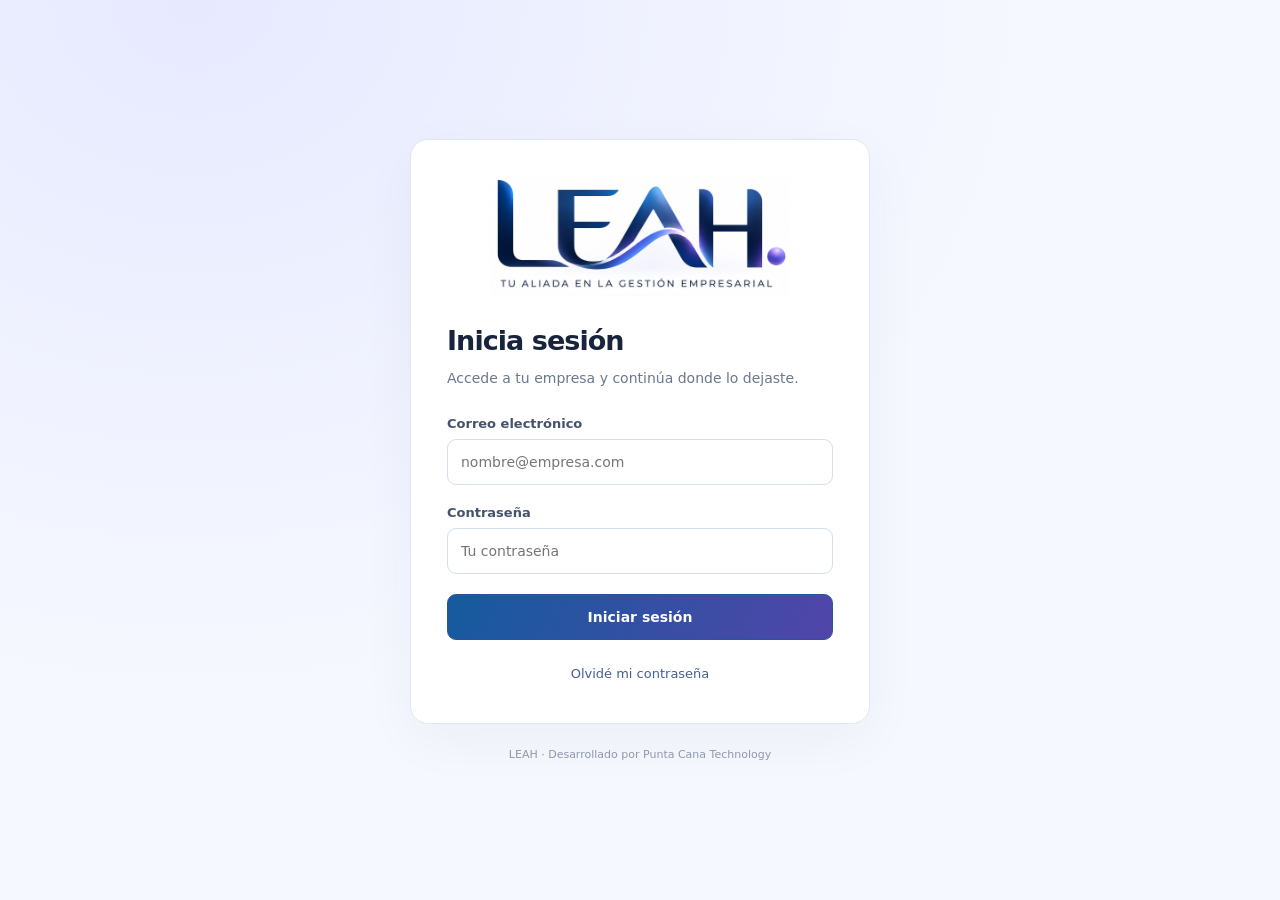
<file: index.html>
<!doctype html>
<html lang="es">
  <head>
    <meta charset="UTF-8" />
    <link rel="icon" type="image/svg+xml" href="/favicon.svg" />
    <meta name="viewport" content="width=device-width, initial-scale=1.0" />
    <meta name="theme-color" content="#112c59" />
    <meta name="description" content="LEAH, tu aliada en la gestión empresarial. Clientes, ventas, reservas y operaciones en un solo lugar." />
    <title>LEAH · Gestión empresarial</title>
    <script type="module" crossorigin src="/assets/index-CTPLPhIm.js"></script>
    <link rel="modulepreload" crossorigin href="/assets/rolldown-runtime-pP25SEvz.js">
    <link rel="stylesheet" crossorigin href="/assets/index-CT2WWMcm.css">
  </head>
  <body>
    <div id="root"></div>
  </body>
</html>
</file>
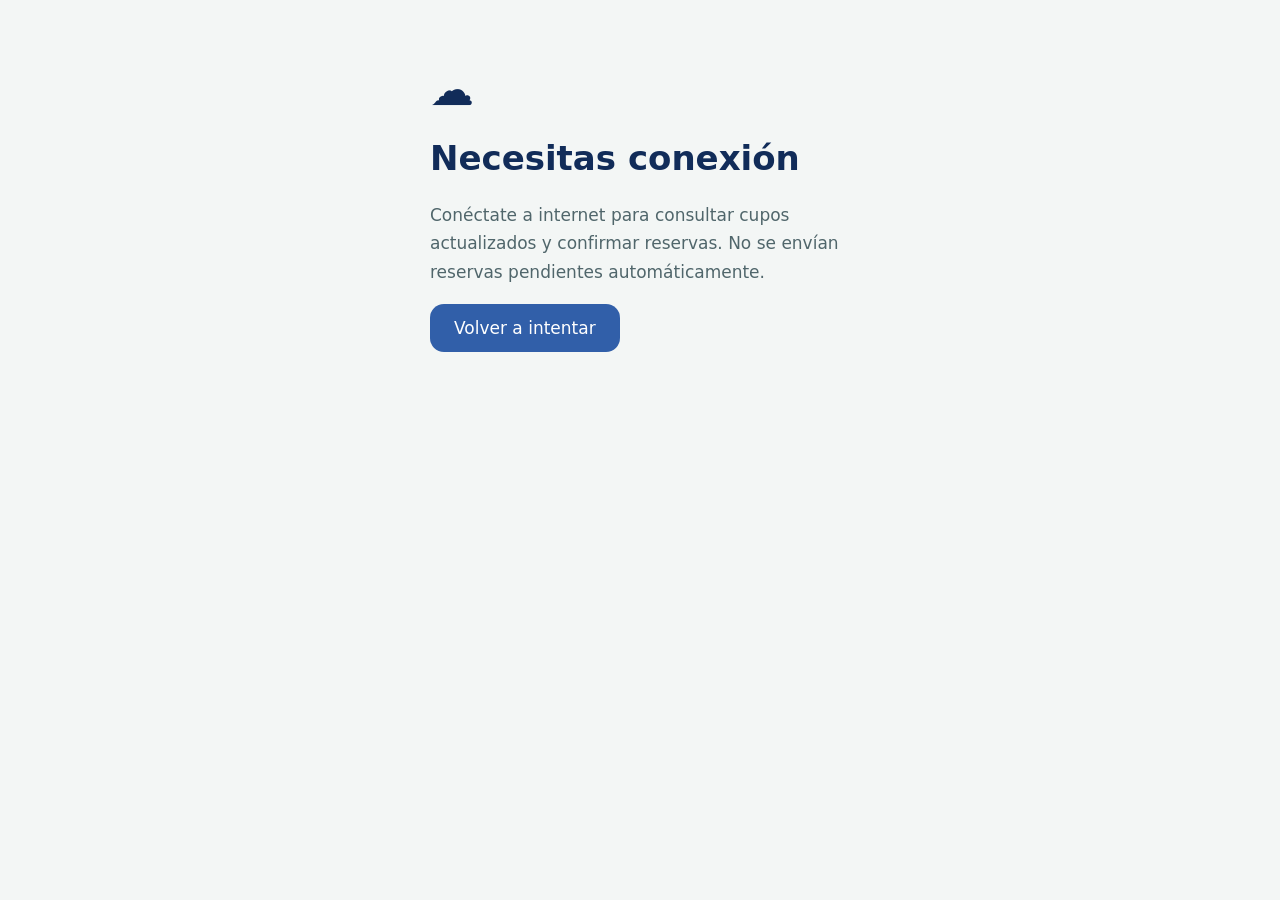
<file: app/offline.html>
<!doctype html><html lang="es"><meta charset="utf-8"><meta name="viewport" content="width=device-width,initial-scale=1"><meta name="theme-color" content="#112c59"><title>Sin conexión · LEAH Móvil</title><style>body{margin:0;padding:64px 24px;font:17px system-ui;background:#f3f6f5;color:#112c59}main{max-width:420px;margin:auto}span{font-size:44px}a{display:inline-block;padding:14px 24px;border-radius:14px;background:#315fa9;color:white;text-decoration:none}p{line-height:1.7;color:#50666b}</style><main><span>☁</span><h1>Necesitas conexión</h1><p>Conéctate a internet para consultar cupos actualizados y confirmar reservas. No se envían reservas pendientes automáticamente.</p><a href="/app/">Volver a intentar</a></main></html>
</file>
<file: assets/index-CT2WWMcm.css>
:root{color:#172033;font-synthesis:none;text-rendering:optimizelegibility;-webkit-font-smoothing:antialiased;-moz-osx-font-smoothing:grayscale;background:#f5f7fb;font-family:Inter,system-ui,-apple-system,BlinkMacSystemFont,Segoe UI,sans-serif}*{box-sizing:border-box}body{background:#f5f7fb;min-width:320px;min-height:100vh;margin:0}button,input,textarea,select{font:inherit}button{cursor:pointer}#root{min-height:100vh}.auth-page{box-sizing:border-box;color:#17243c;background:radial-gradient(at 15% 0,#e5ecfa,#0000 55%),#f5f7fb;flex-direction:column;justify-content:center;align-items:center;min-height:100dvh;padding:32px 20px;font-family:inherit;display:flex}.auth-card{box-sizing:border-box;background:#fff;border:1px solid #e1e7f0;border-radius:18px;width:100%;max-width:460px;padding:36px;box-shadow:0 16px 55px #14213b0b}.auth-brand{color:#334968;align-items:center;gap:12px;margin-bottom:32px;font-size:13px;font-weight:700;display:flex}.auth-brand-mark{color:#fff;letter-spacing:.05em;background:#263e70;border-radius:12px;flex-shrink:0;place-items:center;width:46px;height:46px;font-size:12px;display:grid}.auth-brand small{color:#8792a5;margin-top:4px;font-size:11px;font-weight:400;display:block}.auth-card h1{letter-spacing:-.035em;margin:0 0 10px;font-size:27px;font-weight:750;line-height:1.25}.auth-description{color:#6b778c;margin:0 0 26px;font-size:14px;line-height:1.65}.auth-form{gap:20px;display:grid}.auth-field{color:#44536b;gap:8px;font-size:13px;font-weight:600;display:grid}.auth-field input{box-sizing:border-box;color:#17243c;width:100%;min-width:0;min-height:46px;font:inherit;background:#fff;border:1px solid #d6deeb;border-radius:9px;outline:none;padding:12px 13px;font-size:14px;font-weight:400;transition:border-color .15s,box-shadow .15s}.auth-field input:focus{border-color:#617eb9;box-shadow:0 0 0 3px #617eb91a}.auth-field input:disabled{color:#64748b;background:#f8fafc}.auth-hint{color:#7c8799;margin:-10px 0 0;font-size:12px;line-height:1.6}.auth-primary,.auth-secondary{box-sizing:border-box;width:100%;min-height:46px;font:inherit;text-align:center;cursor:pointer;border-radius:9px;justify-content:center;align-items:center;gap:8px;padding:12px 16px;font-size:14px;font-weight:650;text-decoration:none;display:flex}.auth-primary{color:#fff;background:#263e70;border:1px solid #263e70}.auth-primary:hover{background:#1c3059;border-color:#1c3059}.auth-secondary{color:#344b73;background:#fff;border:1px solid #d8dfeb}.auth-secondary:hover{background:#f6f8fc}.auth-primary:disabled,.auth-secondary:disabled{opacity:.55;cursor:wait}.auth-primary:focus-visible,.auth-secondary:focus-visible,.auth-text-button:focus-visible{outline-offset:3px;outline:3px solid #9ab4e6}.auth-text-button{color:#435f92;width:100%;font:inherit;cursor:pointer;text-align:center;box-sizing:border-box;background:0 0;border:0;margin-top:20px;padding:6px;font-size:13px;text-decoration:none;display:block}.auth-notice{color:#3d567b;overflow-wrap:anywhere;background:#f3f7fc;border:1px solid #dce5f2;border-radius:9px;margin:0 0 20px;padding:12px 14px;font-size:13px;line-height:1.6}.auth-notice.error{color:#a13d38;background:#fff5f4;border-color:#f1d3d0}.auth-notice.success{color:#2c6d46;background:#f1faf4;border-color:#c9e5d3}.auth-form .auth-notice{margin:0}.auth-account{background:#f8fafc;border:1px solid #e5eaf2;border-radius:10px;gap:5px;margin:0 0 24px;padding:14px 16px;display:grid}.auth-account span{color:#7c8799;font-size:11px}.auth-account strong{overflow-wrap:anywhere;font-size:14px;font-weight:600}.auth-actions{gap:12px;display:grid}.auth-footer{color:#8d98a9;margin:24px 0 0;font-size:11px}@media (width<=480px){.auth-page{padding:24px 16px}.auth-card{border-radius:14px;padding:28px 24px}.auth-card h1{font-size:25px}}.trial-fields{border:0;gap:18px;min-width:0;margin:0;padding:0;display:grid}.trial-fields:disabled{opacity:.6}.trial-fields select{box-sizing:border-box;width:100%;min-height:46px;font:inherit;color:inherit;background:#fff;border:1px solid #d6deeb;border-radius:9px;padding:12px}.trial-consent{color:#63726c;align-items:flex-start;gap:10px;font-size:12px;line-height:1.6;display:flex}.trial-consent input{flex-shrink:0;margin-top:4px}.trial-consent a,.auth-notice a{text-decoration:underline}.leah-auth{background:radial-gradient(at 15% 0,#e7eaff,#0000 55%),#f6f8ff}.leah-auth .auth-brand-mark{color:#d8d0ff;background:#123569;font-size:22px}.private-trial-banner{color:#254b35;background:#edf3dc;border-bottom:1px solid #c9d8b0;flex-wrap:wrap;justify-content:center;align-items:center;gap:15px;padding:10px 20px;font-size:12px;display:flex}.private-trial-banner a{font-weight:650;text-decoration:underline}.leah-auth .auth-brand{justify-content:center;margin-bottom:28px}.auth-leah-logo{width:100%;max-width:300px;height:auto;display:block}.leah-auth .auth-primary{background:linear-gradient(115deg,#155b9e,#5145a9);border-color:#2855a0}.leah-auth .auth-primary:hover{background:linear-gradient(115deg,#123e76,#42358e)}.private-trial-banner{color:#263f79;background:#eef1ff;border-color:#d8ddf6}.sidebar{color:#e2e8f0;background:#101c30;flex-direction:column;flex:0 0 268px;width:268px;height:100dvh;min-height:0;padding:24px 14px 14px;display:flex;position:sticky;top:0}.sidebar-icon{flex:0 0 19px;width:19px;height:19px}.sidebar-brand{align-items:center;gap:11px;min-width:0;padding:0 6px 22px;display:flex}.sidebar-brand-mark{color:#fff;background:#2563eb;border:1px solid #60a5fa66;border-radius:12px;flex:0 0 38px;place-items:center;width:38px;height:38px;display:grid}.sidebar-brand-mark .sidebar-icon{width:23px;height:23px}.sidebar-brand>div{min-width:0}.sidebar-brand strong{letter-spacing:-.4px;color:#f8fafc;align-items:center;gap:9px;font-size:18px;display:flex}.sidebar-brand-caption{color:#94a3b8;letter-spacing:0;font-size:10px;font-weight:400}.sidebar-brand p{color:#bac8db;text-overflow:ellipsis;white-space:nowrap;margin:4px 0 0;font-size:12px;overflow:hidden}.sidebar-search{color:#94a3b8;background:#ffffff06;border:1px solid #ffffff20;border-radius:9px;align-items:center;gap:8px;margin:0 4px 17px;padding:9px 10px;display:flex}.sidebar-search:focus-within{border-color:#60a5fa;box-shadow:0 0 0 2px #60a5fa22}.sidebar-search .sidebar-icon{flex-basis:16px;width:16px;height:16px}.sidebar-search input{color:#f1f5f9;width:100%;min-width:0;box-shadow:none;background:0 0;border:0;outline:none;padding:0;font-size:12px}.sidebar-search input::placeholder{color:#9aabc2}.sidebar-search button{color:#cbd5e1;background:0 0;border:0;place-items:center;padding:0;display:grid}.sidebar-nav{overscroll-behavior:contain;scrollbar-width:thin;scrollbar-color:#40516a transparent;flex:1;min-height:0;padding-right:4px;overflow-y:auto}.sidebar-shortcuts{border-bottom:1px solid #ffffff12;margin-bottom:8px;padding-bottom:12px}.sidebar-item{color:#b9c7da;text-align:left;background:0 0;border:1px solid #0000;border-radius:8px;align-items:center;gap:11px;width:100%;min-height:40px;padding:10px 11px;font-size:12.5px;line-height:1.4;transition:background .15s,color .15s;display:flex}.sidebar-notification-badge{color:#162033;background:#f59e0b;border-radius:999px;place-items:center;min-width:20px;height:20px;margin-left:auto;padding:0 5px;font-size:10px;font-weight:800;line-height:1;display:grid}.sidebar-item+.sidebar-item{margin-top:2px}.sidebar-item .sidebar-icon{color:#8fa4c0}.sidebar-item:hover{color:#fff;background:#ffffff09}.sidebar-item.active{color:#fff;background:#2563eb;border-color:#5790ff55;font-weight:600;box-shadow:0 3px 8px #00000012}.sidebar-item.active .sidebar-icon{color:#fff}.sidebar-group{margin:2px 0 6px}.sidebar-group-toggle{color:#95a7c0;letter-spacing:.9px;text-transform:uppercase;text-align:left;background:0 0;border:0;border-radius:6px;justify-content:space-between;align-items:center;gap:8px;width:100%;padding:11px 10px;font-size:10px;font-weight:650;display:flex}.sidebar-group-toggle:hover{color:#e2e8f0;background:#ffffff05}.sidebar-group-toggle:disabled{cursor:default;opacity:1}.sidebar-group-indicator{align-items:center;gap:7px;display:flex}.sidebar-group-indicator i{background:#60a5fa;border-radius:50%;width:5px;height:5px}.sidebar-group-toggle .sidebar-icon{flex-basis:13px;width:13px;height:13px;transition:transform .15s}.sidebar-group-toggle[aria-expanded=true] .sidebar-icon{transform:rotate(90deg)}.sidebar-group-items{padding-bottom:5px}.sidebar-group-items[hidden]{display:none}.sidebar-app-link{color:#c8d6eb;background:#ffffff04;border:1px solid #ffffff18;border-radius:10px;align-items:center;gap:10px;margin:15px 2px 9px;padding:12px 10px;font-size:12px;text-decoration:none;display:flex}.sidebar-app-link:hover{background:#ffffff0b;border-color:#60a5fa66}.sidebar-app-link>span{flex:1}.sidebar-app-link small{color:#8fa4c0;margin-top:4px;font-size:9px;display:block}.sidebar-app-link>.sidebar-icon:last-child{flex-basis:13px;width:13px}.sidebar-empty{color:#b9c7da;padding:20px 10px;font-size:13px;line-height:1.6}.sidebar-empty button{color:#93c5fd;background:0 0;border:0;margin-top:10px;padding:0;font-size:12px;text-decoration:underline;display:block}.sidebar-user{border-top:1px solid #ffffff14;flex-shrink:0;margin-top:8px;padding:12px 3px 0}.sidebar-connection{color:#9caec7;text-align:left;background:0 0;border:0;align-items:center;gap:7px;margin:0 0 10px;padding:0 6px;font-size:10px;display:flex}.sidebar-connection-dot{background:#fbbf24;border-radius:50%;flex:0 0 6px;width:6px;height:6px}.sidebar-connection-connected .sidebar-connection-dot{background:#34d399}.sidebar-connection-error .sidebar-connection-dot{background:#f87171}.sidebar-account{align-items:center;gap:3px;display:flex}.sidebar-profile{color:#e2e8f0;text-align:left;background:0 0;border:0;border-radius:8px;flex:1;align-items:center;gap:9px;min-width:0;padding:6px;display:flex}.sidebar-profile:hover,.sidebar-profile.active{background:#ffffff09}.sidebar-avatar{color:#bfdbfe;background:#293c59;border-radius:50%;flex:0 0 30px;place-items:center;width:30px;height:30px;font-size:13px;font-weight:600;display:grid}.sidebar-profile>span:last-child{min-width:0}.sidebar-profile strong{font-size:11px;font-weight:500;display:block}.sidebar-profile small{color:#94a3b8;white-space:nowrap;text-overflow:ellipsis;margin-top:3px;font-size:10px;display:block;overflow:hidden}.sidebar-logout{color:#94a3b8;background:0 0;border:0;border-radius:7px;flex:0 0 32px;place-items:center;height:34px;padding:6px;display:grid}.sidebar-logout:hover{color:#fff;background:#ffffff09}.sidebar button:focus-visible,.sidebar a:focus-visible{outline-offset:2px;outline:2px solid #93c5fd}@media (width<=800px){.app-layout>.sidebar{width:min(286px,88vw);overflow:hidden}.sidebar{padding-top:20px;padding-bottom:max(14px,env(safe-area-inset-bottom))}.sidebar-item{min-height:44px}.sidebar-group-toggle{min-height:42px}}@media (prefers-reduced-motion:reduce){.sidebar-item,.sidebar-group-toggle .sidebar-icon{transition:none}}.sidebar-brand{flex-wrap:wrap;gap:8px}.sidebar-brand-mark{box-sizing:border-box;background:#fff;border:0;border-radius:9px;flex-basis:146px;width:146px;height:49px;padding:5px 8px}.sidebar-brand-mark img{width:100%;height:auto;display:block}.sidebar-brand>div{flex:100%}.sidebar-brand strong{letter-spacing:.02em;font-size:13px}.sidebar-brand-caption{font-size:10px}.sidebar-brand p{margin-top:5px}.plan-request-trigger,.plan-request-expired-button{color:#173b72;font:inherit;cursor:pointer;white-space:nowrap;background:#fff;border:1px solid #c7d2e3;border-radius:9px;padding:9px 13px;font-size:12px;font-weight:600;line-height:1.3}.plan-request-trigger:hover,.plan-request-expired-button:hover{background:#eff5ff;border-color:#7797c2}.plan-request-expired-button{margin-top:16px}.plan-request-backdrop{z-index:1200;background:#0b1730a8;place-items:center;padding:18px;display:grid;position:fixed;inset:0;overflow-y:auto}.plan-request-dialog{color:#17233a;background:#fff;border:1px solid #d9e2ef;border-radius:18px;width:min(100%,560px);max-height:min(90dvh,780px);padding:24px;overflow:auto;box-shadow:0 26px 90px #09172d55}.plan-request-dialog>header{justify-content:space-between;gap:18px;margin-bottom:18px;display:flex}.plan-request-dialog>header>div>span{color:#62738d;letter-spacing:.1em;text-transform:uppercase;font-size:10px;font-weight:700}.plan-request-dialog h2{margin:8px 0;font-size:25px}.plan-request-dialog>header p{color:#64748b;margin:0;font-size:13px;line-height:1.55}.plan-request-dialog>header>button{color:#65748b;cursor:pointer;background:0 0;border:0;align-self:flex-start;font-size:26px;line-height:1}.plan-request-dialog form fieldset{border:0;gap:14px;padding:0;display:grid}.plan-request-dialog label{color:#35435b;gap:6px;font-size:12px;font-weight:650;display:grid}.plan-request-dialog select,.plan-request-dialog textarea{color:#18263d;width:100%;min-height:42px;font:inherit;background:#fff;border:1px solid #cbd5e1;border-radius:8px;padding:10px;font-weight:400}.plan-request-dialog textarea{resize:vertical}.plan-request-current{color:#55657d;margin:0;font-size:12px}.plan-request-price,.plan-request-hint{color:#56657d;background:#f2f6fc;border-radius:8px;margin:0;padding:11px 12px;font-size:11px;line-height:1.5}.plan-request-error,.plan-request-success{border-radius:8px;padding:11px 13px;font-size:12px;line-height:1.5}.plan-request-error{color:#a12b24;background:#fff1f0}.plan-request-success{color:#17603b;background:#eaf8ef}.plan-request-dialog footer{justify-content:flex-end;gap:9px;margin-top:18px;display:flex}.plan-request-dialog footer button{color:#34445c;font:inherit;cursor:pointer;background:#fff;border:1px solid #cbd5e1;border-radius:8px;padding:10px 14px;font-size:12px;font-weight:600}.plan-request-dialog footer .plan-request-submit{color:#fff;background:#173b72;border-color:#173b72}.plan-request-dialog button:disabled{opacity:.55;cursor:wait}@media (width<=520px){.plan-request-dialog{border-radius:14px;padding:19px}.plan-request-trigger{padding:8px;font-size:11px}.plan-request-dialog footer button{flex:1}}.saas-plan-requests{margin:0 0 20px}.saas-request-count{color:#174783;vertical-align:2px;background:#dbeafe;border-radius:99px;place-items:center;min-width:23px;height:23px;margin-left:5px;padding:0 6px;font-size:12px;display:inline-grid}.saas-request-list{gap:12px;display:grid}.saas-request-card{background:#fff;border:1px solid #e0e6ef;border-radius:12px;padding:16px}.saas-request-card header{justify-content:space-between;align-items:flex-start;gap:15px;display:flex}.saas-request-card h3{margin:5px 0;font-size:17px}.saas-request-card header p{color:#64748b;margin:0;font-size:12px}.saas-request-card header a{color:#245b9c}.saas-request-kind{letter-spacing:.04em;text-transform:uppercase;color:#61728a;font-size:10px;font-weight:700}.saas-request-status{color:#875d00;white-space:nowrap;background:#fff6db;border-radius:99px;padding:5px 9px;font-size:10px;font-weight:700}.saas-request-status.contacted{color:#24518d;background:#e9f2ff}.saas-request-status.completed{color:#276445;background:#e7f6ed}.saas-request-status.declined{color:#667085;background:#f0f2f5}.saas-request-details{gap:5px;margin:14px 0;display:grid}.saas-request-details p{color:#536176;margin:0;font-size:12px;line-height:1.5}.saas-request-message{white-space:pre-wrap;background:#f6f8fb;border-radius:7px;padding:10px}.saas-request-admin-note{color:#526076;gap:5px;margin:0 0 12px;font-size:11px;font-weight:650;display:grid}.saas-request-admin-note textarea{font:inherit;resize:vertical;border:1px solid #d0d8e4;border-radius:7px;padding:8px;font-weight:400}.saas-request-card footer{flex-wrap:wrap;gap:8px;display:flex}.saas-request-card footer button{color:#23436c;cursor:pointer;background:#fff;border:1px solid #c9d3e1;border-radius:7px;padding:8px 10px;font-size:11px;font-weight:650}.saas-request-card footer .saas-request-decline{color:#8d3330}.saas-request-footnote{color:#66758a;margin:14px 0 0;font-size:11px;line-height:1.5}@media (width<=600px){.saas-request-card header{flex-direction:column}.saas-request-card footer button{flex:1}}.global-search{z-index:100;width:min(560px,100%);position:relative}.global-search-input-wrapper{align-items:center;display:flex;position:relative}.global-search-icon{pointer-events:none;font-size:16px;position:absolute;left:14px}.global-search-input{color:#1f2937;box-sizing:border-box;background:#fff;border:1px solid #d9dee7;border-radius:10px;outline:none;width:100%;height:44px;padding:0 42px;font-size:14px;transition:border-color .2s,box-shadow .2s}.global-search-input::placeholder{color:#8b95a5}.global-search-input:focus{border-color:#2563eb;box-shadow:0 0 0 3px #2563eb1a}.global-search-loading{color:#6b7280;font-size:13px;position:absolute;right:14px}.global-search-clear{color:#6b7280;cursor:pointer;background:0 0;border:none;border-radius:50%;width:28px;height:28px;font-size:21px;line-height:1;position:absolute;right:8px}.global-search-clear:hover{color:#111827;background:#f1f3f6}.global-search-results{background:#fff;border:1px solid #e1e5eb;border-radius:12px;max-height:min(560px,65dvh);padding:8px;position:absolute;top:calc(100% + 8px);left:0;right:0;overflow-y:auto;box-shadow:0 14px 35px #0f172a24}.global-search-group{margin-bottom:8px}.global-search-group:last-of-type{margin-bottom:0}.global-search-group-title{color:#6b7280;letter-spacing:.06em;text-transform:uppercase;justify-content:space-between;align-items:center;padding:8px 10px 6px;font-size:11px;font-weight:700;display:flex}.global-search-result{text-align:left;cursor:pointer;background:0 0;border:none;border-radius:8px;align-items:center;gap:10px;width:100%;padding:10px;transition:background .15s;display:flex}.global-search-result:hover{background:#f5f7fa}.global-search-result.is-highlighted{background:#eff6ff;outline:1px solid #bfdbfe}.global-search-group-title span{letter-spacing:0;background:#f1f5f9;border-radius:5px;padding:2px 6px;font-size:10px}.global-search-result-icon{color:#47618a;background:#f1f4f8;border-radius:8px;flex:0 0 34px;justify-content:center;align-items:center;width:34px;height:34px;font-size:10px;font-weight:700;display:flex}.global-search-result-content{flex-direction:column;flex:1;gap:3px;min-width:0;display:flex}.global-search-result-content strong{color:#1f2937;text-overflow:ellipsis;white-space:nowrap;font-size:13px;font-weight:600;overflow:hidden}.global-search-result-content small{color:#7b8494;text-overflow:ellipsis;white-space:nowrap;font-size:12px;overflow:hidden}.global-search-arrow{color:#9aa3b1;font-size:17px}.global-search-state,.global-search-error{text-align:center;flex-direction:column;gap:6px;padding:24px 16px;display:flex}.global-search-state{color:#6b7280;font-size:13px}.global-search-state strong{color:#374151;font-size:14px}.global-search-state span{line-height:1.5}.global-search-error{color:#b42318;font-size:13px}.global-search-footer{color:#9aa3b1;text-align:center;border-top:1px solid #edf0f3;margin-top:8px;padding:9px 10px 5px;font-size:11px}@media (width<=900px){.global-search{width:100%}}@media (width<=600px){.global-search-results{max-height:min(500px,60dvh)}.global-search-input{height:42px}}.global-search-filter{z-index:2;background:#fff;border-bottom:1px solid #edf0f3;align-items:center;gap:9px;padding:10px 4px 12px;display:flex;position:sticky;top:-8px}.global-search-filter label{color:#64748b;flex-shrink:0;font-size:11px}.global-search-filter select{color:#334155;background:#f8fafc;border:1px solid #dce3ee;border-radius:7px;flex:1;min-width:0;max-width:100%;padding:7px 24px 7px 8px;font-size:12px}.global-search-filter button{color:#64748b;background:0 0;border:0;border-radius:6px;flex:0 0 27px;padding:2px;font-size:22px}.global-search-filter button:hover{background:#f1f5f9}.global-search-announcement{color:#64748b;padding:8px 10px 2px;font-size:11px}.global-search-input::-webkit-search-cancel-button{display:none}.global-search-detail{color:#1e293b;background:#fff;border:1px solid #e2e8f0;border-radius:16px;width:min(680px,100vw - 28px);max-height:85dvh;padding:0;box-shadow:0 25px 80px #0f172a33}.global-search-detail::backdrop{background:#0f172a80}.global-search-detail>header{border-bottom:1px solid #edf0f3;justify-content:space-between;align-items:flex-start;gap:20px;padding:22px 24px 18px;display:flex}.global-search-detail>header small{color:#2563eb;font-size:11px;font-weight:600}.global-search-detail h2{overflow-wrap:anywhere;margin:6px 0 0;font-size:21px}.global-search-detail>header button{color:#475569;background:#f1f5f9;border:0;border-radius:7px;flex-shrink:0;width:30px;height:30px;font-size:22px}.global-search-detail-body{padding:8px 24px 20px}.global-search-detail dl{grid-template-columns:1fr 1fr;gap:0 24px;margin:0;display:grid}.global-search-detail dl>div{border-bottom:1px solid #f1f5f9;min-width:0;padding:13px 0}.global-search-detail dl>.is-wide{grid-column:1/-1}.global-search-detail dt{color:#64748b;margin-bottom:5px;font-size:11px}.global-search-detail dd{white-space:pre-wrap;overflow-wrap:anywhere;margin:0;font-size:13px;line-height:1.6}.global-search-detail>footer{background:#f8fafc;border-top:1px solid #e2e8f0;flex-wrap:wrap;justify-content:flex-end;align-items:center;gap:9px;padding:14px 24px;display:flex}.global-search-detail>footer span{color:#64748b;margin-right:auto;font-size:11px}.global-search-detail>footer button{color:#475569;background:#fff;border:1px solid #dce3ee;border-radius:8px;padding:9px 13px;font-size:12px}.global-search-detail>footer .global-search-detail-primary{color:#fff;background:#2563eb;border-color:#2563eb}.global-search button:focus-visible,.global-search-detail button:focus-visible{outline-offset:2px;outline:2px solid #2563eb}@media (width<=600px){.global-search-detail>header{padding:18px}.global-search-detail-body{padding:6px 18px 16px}.global-search-detail dl{grid-template-columns:1fr}.global-search-detail>footer{padding:12px 18px}.global-search-detail>footer span{width:100%}}.app-main-area{flex:1;min-width:0;position:relative}.global-search-bar{background:#f8fafc;justify-content:center;padding:18px 24px 0;display:flex}@media (width<=900px){.global-search-bar{padding:14px 16px 0}}.demo-banner{z-index:1100;color:#6d4c12;background:#fff8e7;border-bottom:1px solid #f0d8a0;align-items:center;gap:12px;min-height:44px;padding:9px 20px;font-size:12px;display:flex;position:sticky;top:0}.demo-banner strong{color:#fff;letter-spacing:1px;background:#8e5e16;border-radius:5px;padding:4px 7px;font-size:10px}.demo-banner small{color:#8e713f;margin-left:auto;font-size:10px}.demo-content .sidebar{height:calc(100dvh - 44px);top:44px}.demo-start{background:#fff;border:1px solid #e2e8f0;border-radius:16px;max-width:650px;margin:15vh auto;padding:32px}.demo-start>span,.demo-external>span{color:#8e5e16;font-size:11px;font-weight:700}.demo-start h1,.demo-external h1{color:#1e293b;font-size:25px}.demo-start p,.demo-external p{color:#64748b;font-size:14px;line-height:1.7}.demo-external{background:#fff;border:1px solid #e2e8f0;border-radius:14px;max-width:700px;padding:28px}@media (width<=800px){.demo-banner{gap:8px;padding:8px 12px;font-size:10px}.demo-banner small{display:none}.demo-content .app-layout>.sidebar,.demo-content .sidebar-backdrop{top:44px}}.demo-external-toast{z-index:99999;color:#18314d;background:#fff;border:1px solid #b6c7d8;border-radius:12px;max-width:420px;padding:16px;position:fixed;top:54px;right:16px;box-shadow:0 8px 32px #0003}.demo-external-toast button{cursor:pointer;margin-left:8px}.app-layout{background:#f5f7fb;height:100dvh;min-height:0;display:flex;overflow:hidden}.app-layout>.app-main-area{scrollbar-gutter:stable;height:100%;min-height:0;overflow:hidden auto}.main-content{flex:1;min-width:0;padding:32px}.page-header{justify-content:space-between;align-items:center;margin-bottom:28px;display:flex}.page-title{color:#172033;margin:0;font-size:28px;font-weight:700}.page-subtitle{color:#6b7280;margin:6px 0 0;font-size:14px}.dashboard-grid{grid-template-columns:repeat(4,minmax(0,1fr));gap:20px;display:grid}.stat-card{background:#fff;border:1px solid #e5e7eb;border-radius:14px;padding:22px;box-shadow:0 2px 8px #0f172a0a}.stat-card-title{color:#6b7280;margin:0 0 10px;font-size:14px;font-weight:500}.stat-card-value{color:#172033;margin:0;font-size:30px;font-weight:700}@media (width<=1000px){.dashboard-grid{grid-template-columns:repeat(2,minmax(0,1fr))}}@media (width<=700px){.main-content{padding:20px}.dashboard-grid{grid-template-columns:1fr}}.primary-button{color:#fff;background:#2563eb;border:0;border-radius:8px;padding:10px 16px;font-size:14px;font-weight:600}.primary-button:hover{background:#1d4ed8}.table-container{background:#fff;border:1px solid #e5e7eb;border-radius:14px;overflow-x:auto;box-shadow:0 2px 8px #0f172a0a}.data-table{border-collapse:collapse;width:100%}.data-table th{color:#6b7280;text-align:left;text-transform:uppercase;background:#f9fafb;border-bottom:1px solid #e5e7eb;padding:14px 18px;font-size:12px;font-weight:600}.data-table td{color:#374151;border-bottom:1px solid #f1f5f9;padding:16px 18px;font-size:14px}.data-table tbody tr:hover{background:#f9fafb}.form-card{background:#fff;border:1px solid #e5e7eb;border-radius:14px;padding:28px;box-shadow:0 2px 8px #0f172a0a}.form-header{justify-content:space-between;align-items:center;gap:20px;margin-bottom:28px;display:flex}.form-header h2{color:#172033;margin:0;font-size:20px}.form-header p{color:#6b7280;margin:6px 0 0;font-size:14px}.form-grid{grid-template-columns:repeat(2,minmax(0,1fr));gap:20px;display:grid}.form-field{flex-direction:column;gap:7px;display:flex}.form-field-full{grid-column:1/-1}.form-field label{color:#374151;font-size:13px;font-weight:600}.form-field input,.form-field select,.form-field textarea{color:#172033;background:#fff;border:1px solid #d1d5db;border-radius:8px;outline:none;width:100%;padding:11px 12px;transition:all .2s}.form-field input:focus,.form-field select:focus,.form-field textarea:focus{border-color:#2563eb;box-shadow:0 0 0 3px #2563eb1a}.form-field textarea{resize:vertical}.catalog-availability{flex-direction:row;align-self:end;align-items:center;gap:10px;min-height:42px}.catalog-availability input[type=checkbox]{accent-color:#2563eb;width:16px;height:16px;margin:0}.catalog-row-actions{flex-wrap:wrap;gap:8px;display:flex}.inventory-low-stock{color:#b45309;margin-top:4px;font-size:12px;font-weight:600}.catalog-dialog-backdrop{z-index:1000;background:#0f172a8c;place-items:center;padding:24px;display:grid;position:fixed;inset:0}.catalog-dialog{width:min(860px,100%);max-height:min(85vh,900px);overflow:auto}.secondary-button{color:#374151;background:#fff;border:1px solid #d1d5db;border-radius:8px;padding:10px 16px;font-size:14px;font-weight:600}.secondary-button:hover{background:#f9fafb}.form-actions{border-top:1px solid #e5e7eb;justify-content:flex-end;gap:12px;margin-top:28px;padding-top:20px;display:flex}.form-error{color:#b91c1c;background:#fef2f2;border-radius:8px;margin:18px 0 0;padding:12px 14px;font-size:14px}.form-success{color:#047857;background:#ecfdf5;border-radius:8px;margin:18px 0 0;padding:12px 14px;font-size:14px}@media (width<=700px){.form-grid{grid-template-columns:1fr}.form-field-full{grid-column:auto}.form-header{flex-direction:column;align-items:flex-start}.form-actions{flex-direction:column-reverse}.form-actions button{width:100%}}.danger-button{color:#dc2626;background:#fff;border:1px solid #fecaca;border-radius:8px;padding:10px 16px;font-size:14px;font-weight:600}.danger-button:hover{background:#fef2f2}.search-bar-container{margin-bottom:20px}.search-input{color:#172033;background:#fff;border:1px solid #d1d5db;border-radius:8px;outline:none;width:100%;max-width:520px;padding:12px 14px;font-size:14px}.search-input:focus{border-color:#2563eb;box-shadow:0 0 0 3px #2563eb1a}.table-actions{white-space:nowrap;align-items:center;gap:8px;display:flex}.secondary-button:disabled{cursor:not-allowed;opacity:.6}.pipeline-layout{grid-template-columns:360px minmax(0,1fr);gap:20px;display:grid}.pipeline-list-card,.pipeline-detail-card{background:#fff;border:1px solid #e5e7eb;border-radius:14px;padding:22px;box-shadow:0 2px 8px #0f172a0a}.section-header{justify-content:space-between;align-items:center;gap:16px;margin-bottom:20px;display:flex}.section-header h2{color:#172033;margin:0;font-size:19px}.section-header p{color:#6b7280;margin:5px 0 0;font-size:13px}.pipeline-list{flex-direction:column;gap:10px;display:flex}.pipeline-list-item{cursor:pointer;border:1px solid #e5e7eb;border-radius:10px;justify-content:space-between;align-items:center;gap:12px;padding:15px;transition:all .2s;display:flex}.pipeline-list-item:hover{background:#f9fafb}.pipeline-list-item.selected{background:#eff6ff;border-color:#2563eb}.pipeline-list-item strong{color:#172033;font-size:14px}.pipeline-list-item p{color:#6b7280;margin:5px 0 0;font-size:12px}.default-badge{color:#1d4ed8;background:#dbeafe;border-radius:999px;margin-left:8px;padding:3px 7px;font-size:10px;font-weight:700;display:inline-block}.pipeline-item-actions{gap:6px;display:flex}.small-button{padding:7px 10px;font-size:12px}.stage-form{background:#f9fafb;border:1px solid #e5e7eb;border-radius:10px;margin-bottom:20px;padding:18px}.stage-list{flex-direction:column;gap:10px;display:flex}.stage-item{background:#fff;border:1px solid #e5e7eb;border-radius:10px;align-items:center;gap:12px;padding:14px;display:flex}.stage-number{color:#6b7280;background:#f3f4f6;border-radius:50%;justify-content:center;align-items:center;width:28px;height:28px;font-size:12px;font-weight:700;display:flex}.stage-color{border-radius:50%;flex-shrink:0;width:12px;height:12px}.stage-name{color:#172033;flex:1;font-size:14px;font-weight:600}.stage-actions{gap:6px;display:flex}.empty-state{color:#6b7280;text-align:center;border:1px dashed #d1d5db;border-radius:10px;padding:30px 20px;font-size:14px}.empty-state.large{flex-direction:column;justify-content:center;align-items:center;min-height:300px;display:flex}.empty-state.large h2{color:#374151;margin:0 0 8px}.empty-state.large p{margin:0}@media (width<=1000px){.pipeline-layout{grid-template-columns:1fr}}@media (width<=650px){.pipeline-list-item,.stage-item{flex-direction:column;align-items:flex-start}.pipeline-item-actions,.stage-actions{width:100%}.pipeline-item-actions button,.stage-actions button{flex:1}}.activities-table-container{margin-top:20px}.table-header{border-bottom:1px solid #e5e7eb;justify-content:space-between;align-items:center;gap:20px;padding:20px;display:flex}.table-header h2{color:#172033;margin:0;font-size:18px}.table-header p{color:#6b7280;margin:5px 0 0;font-size:13px}.table-scroll{width:100%;overflow-x:auto}.activity-type-badge{color:#1d4ed8;white-space:nowrap;background:#eff6ff;border-radius:999px;align-items:center;padding:5px 9px;font-size:11px;font-weight:700;display:inline-flex}.activity-description-cell{color:#6b7280;max-width:260px}@media (width<=700px){.table-header{flex-direction:column;align-items:stretch}.table-header .search-input{width:100%}}.tasks-table-container{margin-top:20px}.task-description-preview{color:#6b7280;max-width:280px;margin-top:5px;font-size:12px;line-height:1.4}.task-status-badge,.task-priority-badge{white-space:nowrap;border-radius:999px;align-items:center;padding:5px 9px;font-size:11px;font-weight:700;display:inline-flex}.task-status-pending{color:#92400e;background:#fef3c7}.task-status-in_progress{color:#1d4ed8;background:#dbeafe}.task-status-completed{color:#166534;background:#dcfce7}.task-status-cancelled{color:#991b1b;background:#fee2e2}.task-priority-low{color:#4b5563;background:#f3f4f6}.task-priority-medium{color:#92400e;background:#fef3c7}.task-priority-high{color:#b91c1c;background:#fee2e2}.page-header{justify-content:space-between;align-items:center;gap:20px;display:flex}.stat-card-description{color:#9ca3af;margin:8px 0 0;font-size:12px}.dashboard-error{margin-bottom:20px}.dashboard-columns{grid-template-columns:repeat(2,minmax(0,1fr));gap:20px;margin-top:20px;display:grid}.dashboard-panel{background:#fff;border:1px solid #e5e7eb;border-radius:14px;padding:22px;box-shadow:0 2px 8px #0f172a0a}.dashboard-panel-header{justify-content:space-between;align-items:center;margin-bottom:18px;display:flex}.dashboard-panel-header h2{color:#172033;margin:0;font-size:18px}.dashboard-panel-header p{color:#6b7280;margin:5px 0 0;font-size:13px}.pipeline-summary{flex-direction:column;gap:10px;display:flex}.pipeline-summary-item{border:1px solid #e5e7eb;border-radius:9px;justify-content:space-between;align-items:center;gap:15px;padding:12px;display:flex}.pipeline-summary-info{align-items:center;gap:10px;display:flex}.pipeline-summary-position{color:#6b7280;background:#f3f4f6;border-radius:50%;justify-content:center;align-items:center;width:26px;height:26px;font-size:11px;font-weight:700;display:flex}.pipeline-summary-name{color:#374151;font-size:14px;font-weight:600}.pipeline-summary-item strong{color:#2563eb;font-size:18px}.dashboard-list{flex-direction:column;display:flex}.dashboard-list-item{border-bottom:1px solid #f0f1f3;justify-content:space-between;align-items:center;gap:15px;padding:13px 0;display:flex}.dashboard-list-item:last-child{border-bottom:0}.dashboard-list-item strong{color:#374151;font-size:14px;display:block}.dashboard-list-item p{color:#9ca3af;margin:5px 0 0;font-size:12px}.dashboard-list-meta{flex-wrap:wrap;justify-content:flex-end;align-items:center;gap:8px;display:flex}.dashboard-status{color:#6b7280;white-space:nowrap;font-size:11px;font-weight:600}.dashboard-leads-panel{margin-top:20px}.dashboard-leads-grid{grid-template-columns:repeat(3,minmax(0,1fr));gap:12px;display:grid}.dashboard-lead-card{background:#f9fafb;border:1px solid #e5e7eb;border-radius:10px;padding:16px}.dashboard-lead-card strong{color:#172033;font-size:14px;display:block}.dashboard-lead-card span{color:#1d4ed8;background:#eff6ff;border-radius:999px;margin-top:9px;padding:4px 8px;font-size:10px;font-weight:700;display:inline-block}.dashboard-lead-card p{color:#9ca3af;margin:8px 0 0;font-size:11px}@media (width<=900px){.dashboard-columns{grid-template-columns:1fr}.dashboard-leads-grid{grid-template-columns:repeat(2,minmax(0,1fr))}}@media (width<=600px){.page-header{flex-direction:column;align-items:stretch}.dashboard-leads-grid{grid-template-columns:1fr}.dashboard-list-item{flex-direction:column;align-items:flex-start}.dashboard-list-meta{justify-content:flex-start}}.tags-page{width:100%}.tags-form-card{margin-bottom:20px}.tag-color-input{align-items:center;gap:12px;display:flex}.tag-color-input input[type=color]{cursor:pointer;background:#fff;border:1px solid #d1d5db;border-radius:8px;width:48px;height:42px;padding:3px}.tag-color-preview{color:#fff;white-space:nowrap;border-radius:999px;align-items:center;min-height:32px;padding:0 11px;font-size:12px;font-weight:700;display:inline-flex}.tags-toolbar{justify-content:space-between;align-items:center;gap:20px;margin-bottom:16px;display:flex}.tags-count{color:#6b7280;white-space:nowrap;font-size:13px}.tags-table-container{background:#fff;border:1px solid #e5e7eb;border-radius:14px;overflow:hidden;box-shadow:0 2px 8px #0f172a0a}.tags-table-header,.tags-table-row{grid-template-columns:minmax(220px,1fr) 120px 120px 180px;align-items:center;gap:15px;padding:0 20px;display:grid}.tags-table-header{color:#6b7280;text-transform:uppercase;letter-spacing:.04em;background:#f9fafb;border-bottom:1px solid #e5e7eb;min-height:46px;font-size:11px;font-weight:700}.tags-table-row{border-bottom:1px solid #f1f5f9;min-height:72px}.tags-table-row:last-child{border-bottom:0}.tags-table-row:hover{background:#f9fafb}.tags-name-cell{align-items:center;gap:10px;min-width:0;display:flex}.tag-dot{border-radius:50%;flex:0 0 9px;width:9px;height:9px}.tag-badge{text-overflow:ellipsis;white-space:nowrap;border-radius:999px;align-items:center;width:fit-content;max-width:100%;padding:6px 10px;font-size:12px;font-weight:700;display:inline-flex;overflow:hidden}.tags-count-cell{color:#374151;font-size:14px;font-weight:600}.tags-loading{color:#6b7280;background:#fff;border:1px solid #e5e7eb;border-radius:14px;justify-content:center;align-items:center;gap:10px;min-height:260px;font-size:13px;display:flex}.tags-spinner{border:2px solid #e5e7eb;border-top-color:#2563eb;border-radius:50%;width:18px;height:18px;animation:.7s linear infinite tags-spin}@keyframes tags-spin{to{transform:rotate(360deg)}}@media (width<=800px){.tags-table-header{display:none}.tags-table-row{grid-template-columns:1fr auto;gap:12px;padding:16px}.tags-name-cell{grid-column:1/-1}.tags-count-cell{font-size:13px}.tags-table-row .table-actions{grid-column:1/-1;justify-content:flex-start}}@media (width<=600px){.tags-toolbar{flex-direction:column;align-items:stretch}.tags-toolbar .search-input{max-width:none}.tags-count{text-align:right}.tag-color-input{align-items:flex-start}}.tag-badges{flex-wrap:wrap;align-items:center;gap:5px;display:flex}.tag-badge{text-overflow:ellipsis;white-space:nowrap;border:1px solid #0000;border-radius:999px;align-items:center;width:fit-content;max-width:150px;padding:5px 9px;font-size:11px;font-weight:700;line-height:1;display:inline-flex;overflow:hidden}.tag-badge-more{color:#6b7280;background:#f3f4f6;border-color:#e5e7eb}.tag-badges-empty{color:#9ca3af;font-size:12px}.tag-picker{width:100%;position:relative}.tag-picker-label{color:#374151;margin-bottom:7px;font-size:13px;font-weight:600;display:block}.tag-picker-selected{flex-wrap:wrap;gap:6px;margin-bottom:8px;display:flex}.tag-picker-chip{border:1px solid;border-radius:999px;align-items:center;gap:5px;padding:5px 8px 5px 10px;font-size:12px;font-weight:700;display:inline-flex}.tag-picker-chip button{width:18px;height:18px;color:inherit;cursor:pointer;background:0 0;border:0;border-radius:50%;justify-content:center;align-items:center;padding:0;font-size:15px;line-height:1;display:inline-flex}.tag-picker-chip button:hover{background:#00000014}.tag-picker-control{position:relative}.tag-picker-trigger{color:#374151;cursor:pointer;text-align:left;background:#fff;border:1px solid #d1d5db;border-radius:8px;justify-content:space-between;align-items:center;gap:12px;width:100%;min-height:42px;padding:0 12px;display:flex}.tag-picker-trigger:hover{border-color:#9ca3af}.tag-picker-trigger:disabled{opacity:.6;cursor:not-allowed}.tag-picker-dropdown{z-index:30;background:#fff;border:1px solid #e5e7eb;border-radius:10px;width:100%;min-width:240px;padding:10px;position:absolute;top:calc(100% + 6px);left:0;box-shadow:0 10px 30px #0f172a24}.tag-picker-search{box-sizing:border-box;border:1px solid #d1d5db;border-radius:7px;outline:none;width:100%;margin-bottom:8px;padding:9px 10px}.tag-picker-options{flex-direction:column;gap:2px;max-height:220px;display:flex;overflow-y:auto}.tag-picker-option{color:#374151;cursor:pointer;text-align:left;background:0 0;border:0;border-radius:7px;grid-template-columns:10px 1fr 20px;align-items:center;gap:8px;width:100%;padding:9px 8px;display:grid}.tag-picker-option:hover,.tag-picker-option.selected{background:#f3f4f6}.tag-picker-color{border-radius:50%;width:9px;height:9px}.tag-picker-name{text-overflow:ellipsis;white-space:nowrap;overflow:hidden}.tag-picker-check{color:#2563eb;text-align:right;font-weight:700}.tag-picker-empty{color:#6b7280;text-align:center;padding:20px 10px;font-size:12px}.tag-picker-close{color:#374151;cursor:pointer;background:#f3f4f6;border:0;border-radius:7px;width:100%;margin-top:8px;padding:8px;font-weight:600}@media (width<=600px){.tag-picker-dropdown{width:auto;max-height:70vh;position:fixed;inset:auto 12px 12px}.tag-picker-options{max-height:45vh}}.workspace-toolbar{background:#f8fafc;justify-content:flex-end;align-items:center;gap:12px;padding:12px 24px 0;display:flex}.workspace-toolbar label{color:#475569;align-items:center;gap:8px;font-size:13px;display:flex}.workspace-toolbar select{color:#0f172a;background:#fff;border:1px solid #cbd5e1;border-radius:8px;max-width:320px;padding:8px}.mobile-menu-button,.sidebar-backdrop{display:none}.sidebar-item[hidden]{display:none!important}@media (width<=800px){.app-layout>.sidebar{z-index:1001;width:min(286px,88vw);transition:transform .2s;position:fixed;top:0;bottom:0;left:0;overflow:hidden;transform:translate(-100%)}.app-layout.sidebar-is-open>.sidebar{transform:translate(0)}.sidebar-backdrop{z-index:1000;background:#0f172a80;border:0;display:block;position:fixed;inset:0}.mobile-menu-button{color:#0f172a;background:#fff;border:1px solid #cbd5e1;border-radius:8px;padding:9px 12px;display:inline-flex}.workspace-toolbar{justify-content:space-between;padding:12px}.workspace-toolbar select{max-width:190px}.app-layout .main-content{box-sizing:border-box;width:100%;min-width:0;padding:16px}.page-header,.sales-header,.sales-header-actions{flex-wrap:wrap;gap:12px}.main-content>table{display:block;overflow-x:auto}.form-grid,.sales-form-grid{grid-template-columns:1fr!important}.global-search-bar{padding:10px 12px!important}.sales-modal{box-sizing:border-box;max-height:90dvh;width:calc(100vw - 24px)!important}}.integrations-error{margin-bottom:20px}.whatsapp-connection{margin-bottom:24px}.whatsapp-connection p,.whatsapp-connection li{line-height:1.6}.whatsapp-connection-actions{flex-wrap:wrap;align-items:center;gap:12px;margin-top:18px;display:flex}.whatsapp-connection-actions a{text-decoration:none}.whatsapp-connection-notice{color:#065f46;background:#ecfdf5;border:1px solid #a7f3d0;border-radius:8px;padding:12px}.meta-connections-grid{grid-template-columns:repeat(auto-fit,minmax(min(100%,260px),1fr));gap:16px;margin:18px 0;display:grid}.meta-connection-item{overflow-wrap:anywhere;background:#f8fafc;border:1px solid #e1e7f0;border-radius:12px;padding:18px}.meta-connection-item h3{margin:10px 0}.meta-provider{color:#344b73;font-size:12px;font-weight:700}.meta-asset-selection{background:#f8fafc;border:1px solid #dce5f2;border-radius:12px;gap:14px;margin:22px 0;padding:18px;display:grid}.meta-asset-selection label{gap:8px;font-size:13px;font-weight:600;display:grid}.meta-asset-selection select{color:#17243c;width:100%;min-width:0;font:inherit;background:#fff;border:1px solid #d6deeb;border-radius:8px;padding:12px}.meta-asset-selection button{cursor:pointer;border-radius:8px;padding:12px 16px}.meta-asset-selection .primary-button{color:#fff;background:#263e70;border:1px solid #263e70}.meta-asset-selection button:disabled{opacity:.6;cursor:wait}.meta-asset-selection h3,.meta-asset-selection p{margin:0}@media (width<=600px){.whatsapp-connection-actions>*{text-align:center;width:100%}}.integration-help{color:#6b7280;margin-top:6px;font-size:13px;display:block}.integration-active-field{flex-direction:column;justify-content:flex-start;display:flex}.integration-checkbox{cursor:pointer;align-items:center;gap:8px;margin-top:10px;display:inline-flex}.integration-checkbox input{width:auto}.integration-security-note{background:#fafafa;border:1px solid #e5e7eb;border-radius:10px;padding:16px}.integration-security-note strong{margin-bottom:6px;display:block}.integration-security-note p{color:#6b7280;margin:0;font-size:14px;line-height:1.5}.integration-name-cell{align-items:center;gap:12px;display:flex}.integration-icon{background:#f3f4f6;border-radius:10px;justify-content:center;align-items:center;width:38px;height:38px;font-size:20px;display:inline-flex}.integration-id{color:#9ca3af;margin-top:4px;font-family:monospace;font-size:12px}.integration-status{border-radius:999px;align-items:center;padding:5px 10px;font-size:12px;font-weight:600;display:inline-flex}.integration-status.active{color:#166534;background:#dcfce7}.integration-status.inactive{color:#6b7280;background:#f3f4f6}.integration-readonly{color:#6b7280;font-size:13px}@media (width<=700px){.integration-name-cell{align-items:flex-start}.integration-security-note{padding:14px}}
</file>
